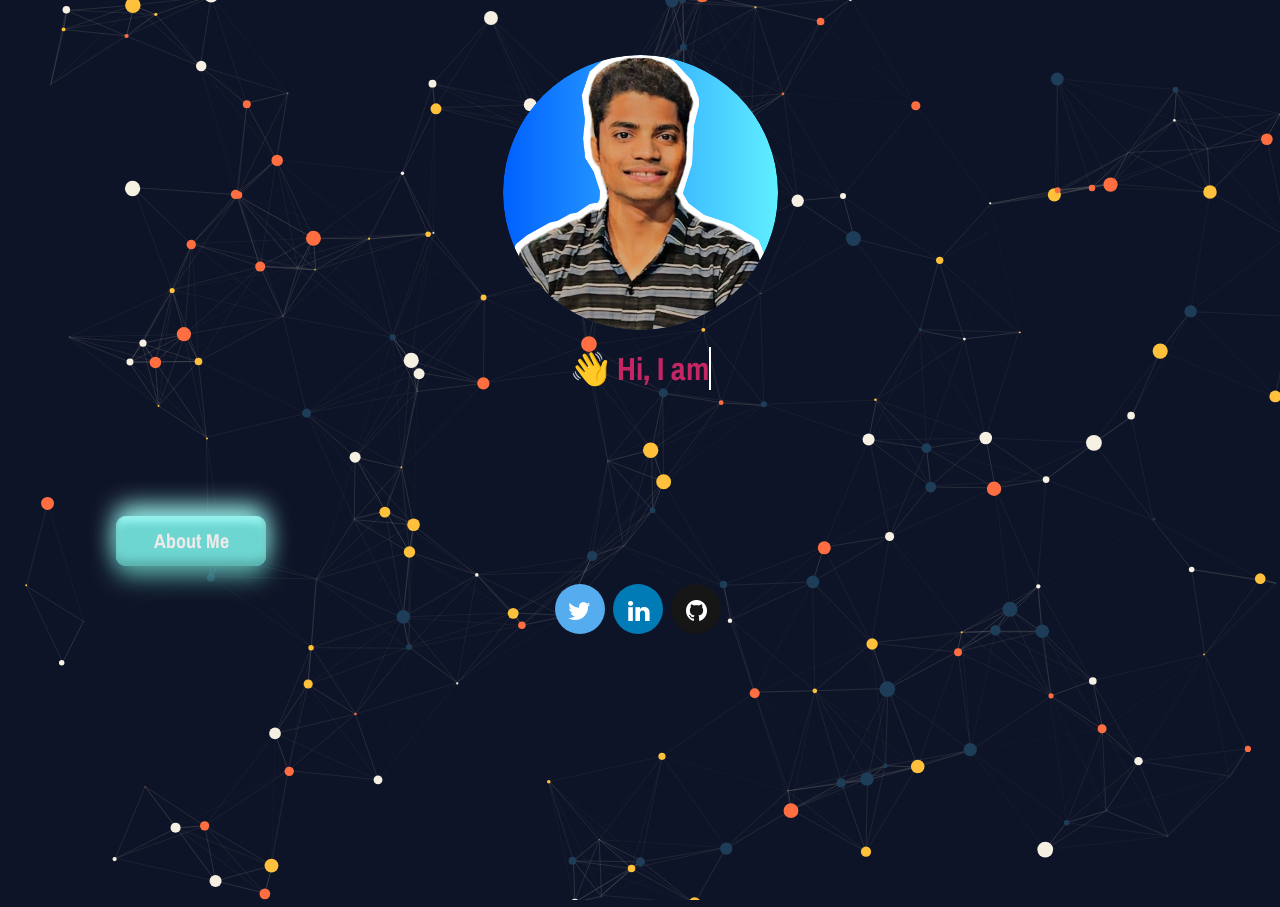
<file: index.html>
<!doctype html>
<html lang="en">

<head>
  <title>Satyam Kharote</title>
  <!-- Required meta tags -->
  <meta charset="utf-8">
  <meta name="viewport" content="width=device-width, initial-scale=1, shrink-to-fit=no">
  <link rel="stylesheet" href="https://cdnjs.cloudflare.com/ajax/libs/font-awesome/4.7.0/css/font-awesome.min.css">
  <!-- Bootstrap CSS -->
  <link rel="stylesheet" href="https://stackpath.bootstrapcdn.com/bootstrap/4.3.1/css/bootstrap.min.css"
    integrity="sha384-ggOyR0iXCbMQv3Xipma34MD+dH/1fQ784/j6cY/iJTQUOhcWr7x9JvoRxT2MZw1T" crossorigin="anonymous">
  <!--Font-awesome-->
  <link rel="stylesheet" href="https://cdnjs.cloudflare.com/ajax/libs/font-awesome/4.7.0/css/font-awesome.min.css">
  <!--Custom CSS-->
  <link rel="stylesheet" href="css/style.css">
  <!-- Favicon links -->
  <link rel="apple-touch-icon" sizes="180x180" href="/apple-touch-icon.png">
  <link rel="icon" type="image/png" sizes="32x32" href="/favicon-32x32.png">
  <link rel="icon" type="image/png" sizes="16x16" href="/favicon-16x16.png">
  <link rel="manifest" href="/site.webmanifest">
</head>



<body>
  <div id="particles-js" style="z-index:5; position: absolute;top:0;height:100vh;width:100vw;"></div>
  <script type="text/javascript" src="js/particles.js"></script>
  <script type="text/javascript" src="js/app.js"></script>
  <script type="text/javascript" src="js/main.js"></script>
  <div class="typewrite">
    <div><img class="img-fluid rounded-circle" src="Assets/satyam.png"></div>
    <h2>👋
      <a href="" class="typewrite" data-period="500"
        data-type='[ "Hi, I am Satyam Kharote.", "I am a Developer",  "An open-source enthusiast" ]'>
        <span class="wrap"></span>
      </a>
    </h2>
  </div>
  <br> <br> <br><br> <br> <br>
  <div align="left">
    <button class="noselect" onclick="about()">About Me</button>
  </div>
</body>
<footer>
  <div class="rounded-social-buttons">
    <a class="social-button twitter" href="https://twitter.com/satyamkharote22" target="_blank">
      <i class="fa fa-twitter">
      </i>
    </a>
    <a class="social-button linkedin" href="https://www.linkedin.com/in/satyam-kharote-9005a0205/" target="_blank">
      <i class="fa fa-linkedin">
      </i>
    </a>
    <a class="social-button github" href="https://github.com/SatyamKharote" target="_blank">
      <i class="fa fa-github">
      </i>
    </a>

</footer>

</html>
</file>
<file: css/style.css>
@import url('https://fonts.googleapis.com/css2?family=Archivo+Narrow:ital@1&display=swap');
body {
  background-color:#0e1427;
  text-align: center;
  color:#fff;
  padding-left: 1em;
  padding-right: 1em;
  margin-bottom: 70px;
  overflow: hidden;
  }
  #particles-js {
    position: absolute;
    width: 100%;
    height: 100%;
    z-index: -1 !important; 
    } 
 img{
   height: 350px;
   width:275px;
   display:block;
    margin-left: auto;
   margin-right: auto;
   border-width: 2px;
   margin-top: 35px;
 }


/* type-writer effect */
.typewrite{
 color: #c42665;
 text-decoration: none;
 margin-top:2em;
 font-family: 'Archivo Narrow', sans-serif;
 margin-top: 20px;
 font-weight: 1000;
 display: inline-block;
  }

 a, a:hover, a:focus, a:active {
   text-decoration: none;
   color: #5cdb95;
   }
  
   .noselect {
    -webkit-touch-callout: none;
      -webkit-user-select: none;
       -khtml-user-select: none;
         -moz-user-select: none;
          -ms-user-select: none;
              user-select: none;
      -webkit-tap-highlight-color: transparent;
  }
  
  button {
    width: 150px;
    height: 50px;
    cursor: pointer;
    background: #6dd6d1;
    border: none;
    border-radius: 10px;
    box-shadow: 0px 10px 25px #57aba7, 0px -10px 25px #a6fffa, inset 0px -5px 10px #57aba7, inset 0px 5px 10px #a6fffa;
    font-family:'Archivo Narrow', sans-serif;
    color: rgb(241, 234, 234);
    font-size: 20px;
    font-weight:bolder;
    transition: 500ms;
    text-align: center;
    margin-left: 5em;
    margin-right: 5em;
  }
  
  button:hover {
      border: 2px solid #6dd6d1;
    animation: hueRotation 2s linear infinite;
  }
  
  @keyframes hueRotation {
    to {filter: hue-rotate(360deg);}
  }
  
  button:focus {
    outline: none;
  }


  
 /* footer-> social links  */
.svg-inline--fa {
  vertical-align: -0.200em;
}

.rounded-social-buttons {
  align-items: center;
   padding-top: 1em;
   margin-top: 2px;
   margin-bottom: auto;
   
}

.rounded-social-buttons .social-button {
  display: inline-block;
   cursor: pointer;
  width: 3.125rem;
  height: 3.125rem;
  border: 0.125rem solid transparent;
  padding: 0;
  text-decoration: none;
  text-align: center;
  color: #fefefe;
  font-size: 1.5625rem;
  font-weight: normal;
  line-height: 2em;
  border-radius: 1.6875rem;
  transition: all 0.5s ease;
  margin-right: 0.25rem;
  margin-bottom: 0.25rem;
}

.rounded-social-buttons .social-button:hover, .rounded-social-buttons .social-button:focus {
  -webkit-transform: rotate(360deg);
      -ms-transform: rotate(360deg);
          transform: rotate(360deg);
}

.rounded-social-buttons .fa-twitter, .fa-linkedin, .fa-github,.fa-medium{
  font-size: 25px;
}


.rounded-social-buttons .social-button.twitter {
  background: #55acee;
}

.rounded-social-buttons .social-button.twitter:hover, .rounded-social-buttons .social-button.twitter:focus {
  color: #55acee;
  background: #fefefe;
  border-color: #55acee;
}

.rounded-social-buttons .social-button.linkedin {
  background: #007bb5;
}

.rounded-social-buttons .social-button.linkedin:hover, .rounded-social-buttons .social-button.linkedin:focus {
  color: #007bb5;
  background: #fefefe;
  border-color: #007bb5;
}

.rounded-social-buttons .social-button.github {
  background: #161616;
}

.rounded-social-buttons .social-button.github:hover, .rounded-social-buttons .social-button.github:focus {
  color: #131111;
  background: #fefefe;
  border-color: #131111;
}

.rounded-social-buttons .social-button.medium {
  background: #30243b;
}

.rounded-social-buttons .social-button.medium:hover, .rounded-social-buttons .social-button.medium:focus {
  color: #14181b;
  background: #fefefe;
  border-color: #14181b;
}
</file>
